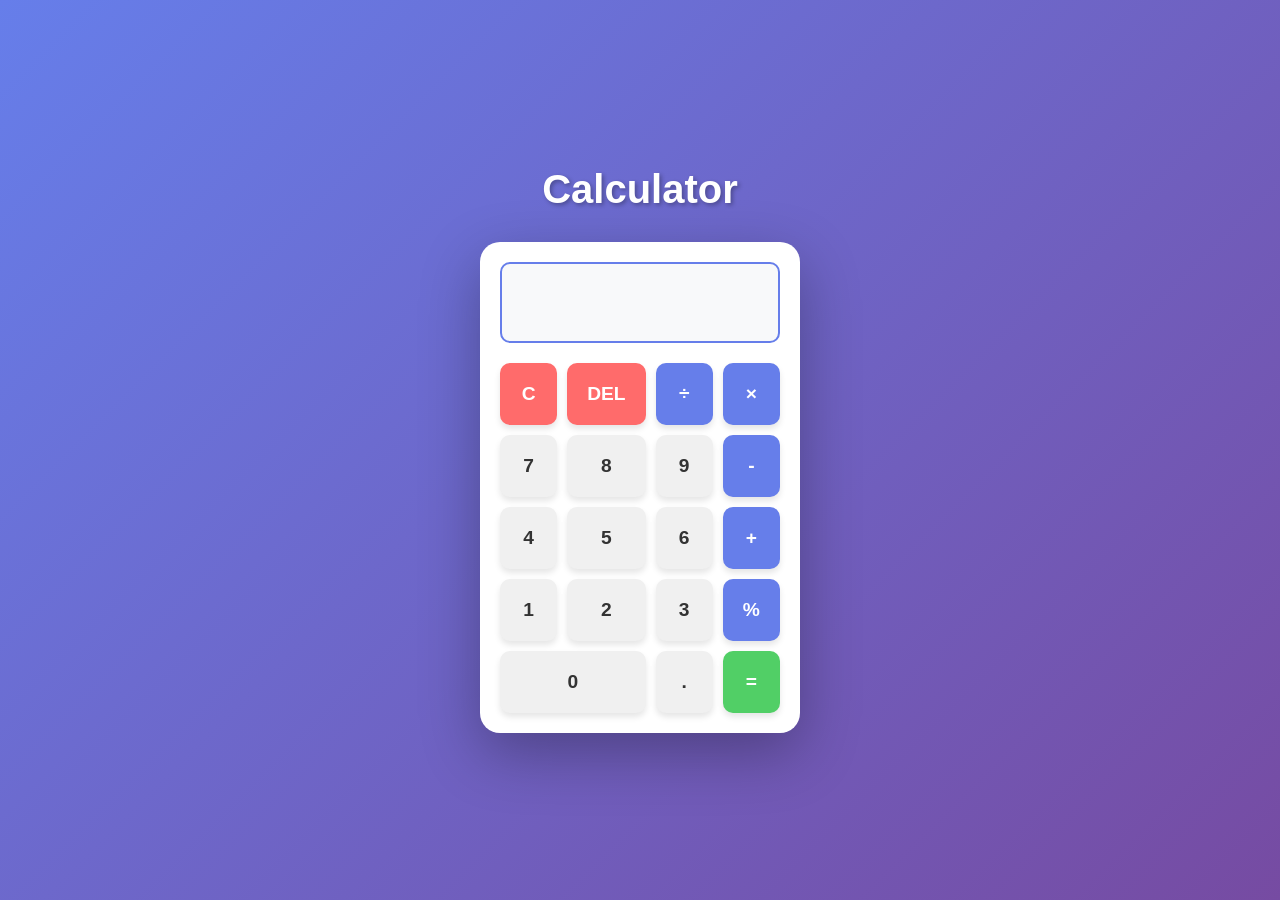
<file: index.html>
<!DOCTYPE html>
<html lang="en">
<head>
    <meta charset="UTF-8">
    <meta name="viewport" content="width=device-width, initial-scale=1.0">
    <title>Simple Calculator</title>
    <link rel="stylesheet" href="style.css">
</head>
<body>
    <div class="calculator-container">
        <h1>Calculator</h1>
        <div class="calculator">
            <input type="text" id="display" class="display" readonly>
            <div class="buttons">
                <button class="btn function-btn" onclick="clearDisplay()">C</button>
                <button class="btn function-btn" onclick="deleteLast()">DEL</button>
                <button class="btn operator-btn" onclick="appendOperator('/')">÷</button>
                <button class="btn operator-btn" onclick="appendOperator('*')">×</button>

                <button class="btn" onclick="appendNumber('7')">7</button>
                <button class="btn" onclick="appendNumber('8')">8</button>
                <button class="btn" onclick="appendNumber('9')">9</button>
                <button class="btn operator-btn" onclick="appendOperator('-')">-</button>

                <button class="btn" onclick="appendNumber('4')">4</button>
                <button class="btn" onclick="appendNumber('5')">5</button>
                <button class="btn" onclick="appendNumber('6')">6</button>
                <button class="btn operator-btn" onclick="appendOperator('+')">+</button>

                <button class="btn" onclick="appendNumber('1')">1</button>
                <button class="btn" onclick="appendNumber('2')">2</button>
                <button class="btn" onclick="appendNumber('3')">3</button>
                <button class="btn operator-btn" onclick="appendOperator('%')">%</button>

                <button class="btn zero-btn" onclick="appendNumber('0')">0</button>
                <button class="btn" onclick="appendNumber('.')">.</button>
                <button class="btn equals-btn" onclick="calculate()">=</button>
            </div>
        </div>
    </div>
    <script src="script.js"></script>
</body>
</html>
</file>
<file: style.css>
* {
    margin: 0;
    padding: 0;
    box-sizing: border-box;
}

body {
    font-family: 'Segoe UI', Tahoma, Geneva, Verdana, sans-serif;
    background: linear-gradient(135deg, #667eea 0%, #764ba2 100%);
    display: flex;
    justify-content: center;
    align-items: center;
    min-height: 100vh;
    padding: 20px;
}

.calculator-container {
    text-align: center;
}

h1 {
    color: white;
    margin-bottom: 30px;
    font-size: 2.5rem;
    text-shadow: 2px 2px 4px rgba(0, 0, 0, 0.3);
}

.calculator {
    background: white;
    border-radius: 20px;
    padding: 20px;
    box-shadow: 0 20px 60px rgba(0, 0, 0, 0.3);
    width: 100%;
    max-width: 320px;
}

.display {
    width: 100%;
    padding: 20px;
    font-size: 2rem;
    text-align: right;
    border: 2px solid #667eea;
    border-radius: 10px;
    margin-bottom: 20px;
    background-color: #f8f9fa;
    color: #333;
    font-weight: 500;
    word-wrap: break-word;
    word-break: break-all;
}

.buttons {
    display: grid;
    grid-template-columns: repeat(4, 1fr);
    gap: 10px;
}

.btn {
    padding: 20px;
    font-size: 1.2rem;
    border: none;
    border-radius: 10px;
    background-color: #f0f0f0;
    color: #333;
    font-weight: 600;
    cursor: pointer;
    transition: all 0.2s ease;
    box-shadow: 0 4px 6px rgba(0, 0, 0, 0.1);
}

.btn:hover {
    background-color: #e0e0e0;
    transform: translateY(-2px);
    box-shadow: 0 6px 12px rgba(0, 0, 0, 0.15);
}

.btn:active {
    transform: translateY(0);
    box-shadow: 0 2px 4px rgba(0, 0, 0, 0.1);
}

.operator-btn {
    background-color: #667eea;
    color: white;
}

.operator-btn:hover {
    background-color: #5568d3;
}

.function-btn {
    background-color: #ff6b6b;
    color: white;
}

.function-btn:hover {
    background-color: #ee5a52;
}

.equals-btn {
    background-color: #51cf66;
    color: white;
    grid-column: span 1;
}

.equals-btn:hover {
    background-color: #40c057;
}

.zero-btn {
    grid-column: span 2;
}

/* Responsive design */
@media (max-width: 480px) {
    h1 {
        font-size: 2rem;
        margin-bottom: 20px;
    }

    .calculator {
        padding: 15px;
    }

    .display {
        padding: 15px;
        font-size: 1.5rem;
        margin-bottom: 15px;
    }

    .buttons {
        gap: 8px;
    }

    .btn {
        padding: 15px;
        font-size: 1rem;
    }
}
</file>
